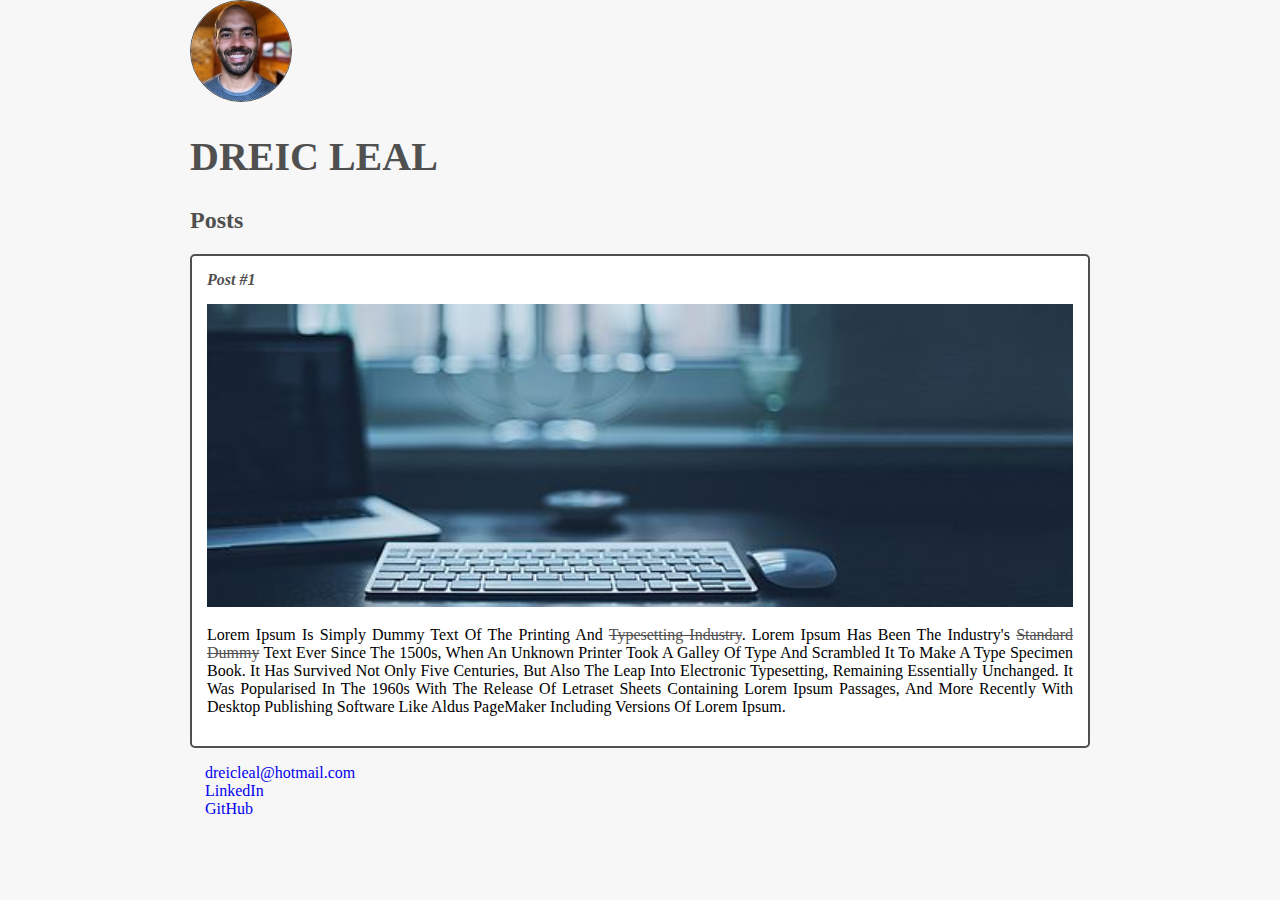
<file: index.html>
<!DOCTYPE html>
<html>
    <head>
        <meta charset="UTF-8">
        <title>Dreic Leal</title>
        <link rel="stylesheet" href="style.css">
    </head>
    <body>
        <header>
            <img src="perfil.jpg" alt="Minha foto de perfil" class="photo_profile">
            <h1 id="title">Dreic Leal</h1>
        </header>
        <section>
            <header>
                <h2 class="subtitle">Posts</h2>
            </header>
            <article class="post">
                <header>
                    <h3 class="post_title">Post #1</h3>
                    <img src="cover.jpg" alt="Foto da capa do artigo" class="post_image">
                </header>
                <p class="post_content">
                    Lorem Ipsum is simply dummy text of the printing and <a class="link_post" href="https://www.linkedin.com/in/dreicleal/" target="_blank">typesetting industry</a>. Lorem Ipsum has been the industry's <a class="link_post" href="mailto:dreicleal@hotmail.com">standard dummy</a> text ever since the 1500s, when an unknown printer took a galley of type and scrambled it to make a type specimen book. It has survived not only five centuries, but also the leap into electronic typesetting, remaining essentially unchanged. It was popularised in the 1960s with the release of Letraset sheets containing Lorem Ipsum passages, and more recently with desktop publishing software like Aldus PageMaker including versions of Lorem Ipsum.
                  
                </p>
            </article>
        </section>
        <footer>
            <ul class="contacts_list">
                <li>
                    <a href="mailto:dreicleal@hotmail.com">dreicleal@hotmail.com</a>
                    </li>
                <li>
                    <a href="https://www.linkedin.com/in/dreicleal/" target="_blank">LinkedIn</a>
                </li>
                <li>
                    <a href="https://github.com/DreicLeal" target="_blank">GitHub</a>
                </li>
            </ul>
        </footer>
    </body>
</html>
</file>
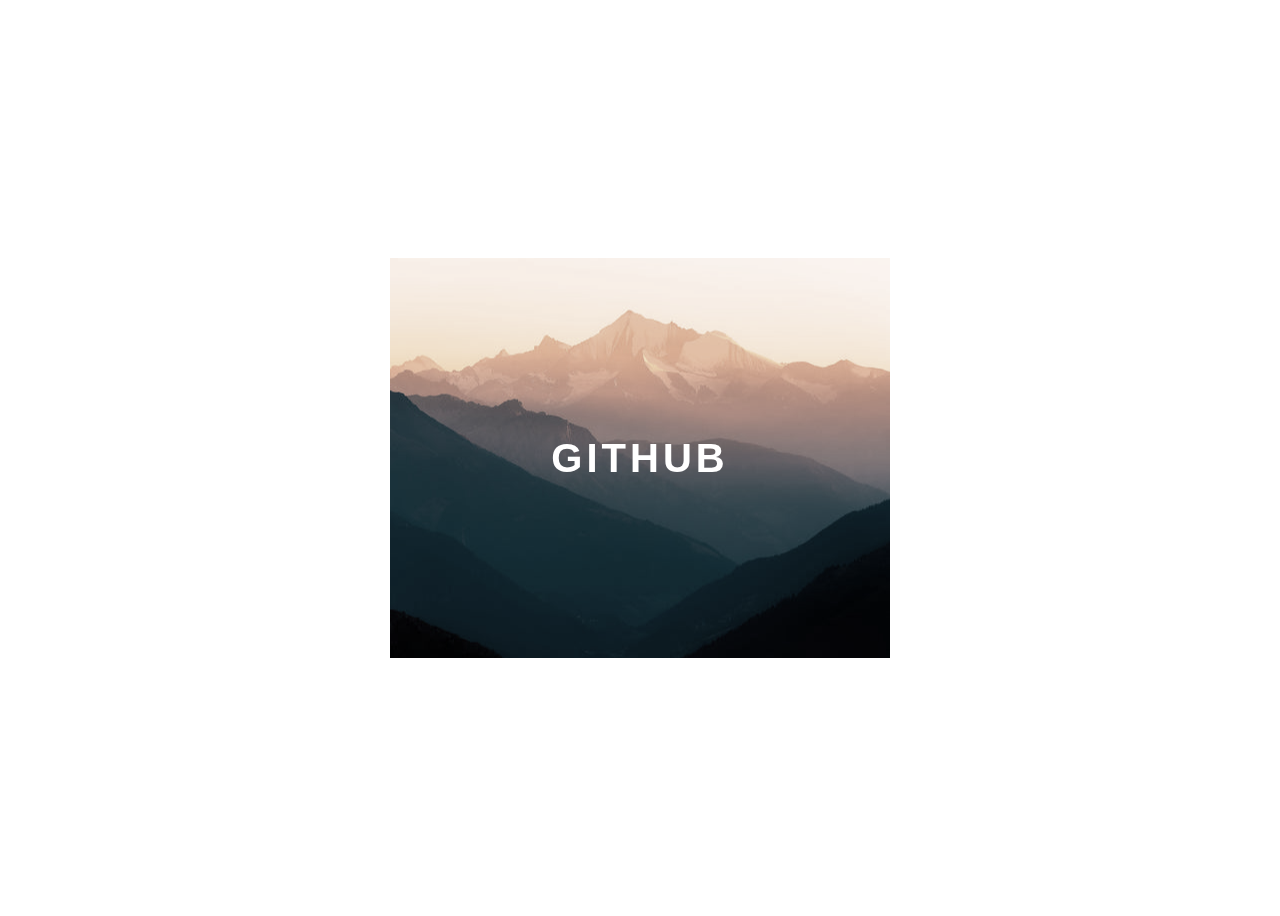
<file: index1.html>
<!DOCTYPE html>
<html lang="en">
    <head>
        <meta charset="UTF-8">
        <meta name="viewport" content="width=device-width, initial-scale=1.0">
        <link rel="stylesheet" href="style1.css">
        <title>Document</title>
    </head>
    <body>
        <div class="container">
            <div class="card">
                <div class="card-wrapper">
                    <h2>GitHub</h2>
                    <p>Veja os meus projetos!</p>
                </div>
            </div>

        </div>
    </body>
</html>
</file>
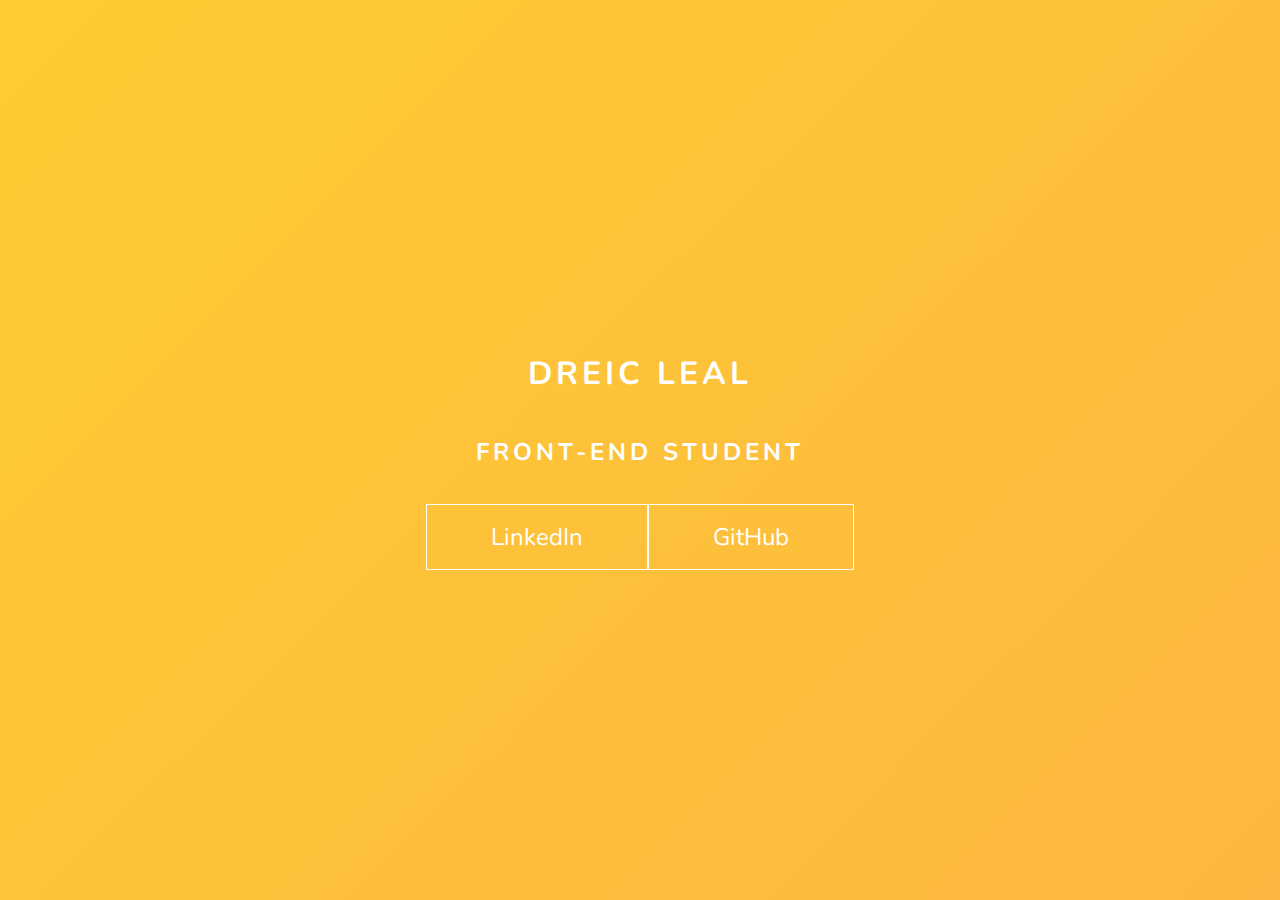
<file: keyframes.html>
<!DOCTYPE html>
<html lang="en">
    <head>
        <meta charset="UTF-8">
        <meta name="viewport" content="width=device-width, initial-scale=1.0">
        <link rel="stylesheet" href="keyframes.css">
        <title>Keyframes</title> 
    </head>
    <body>
        <main class="wrapper">
            <h1>Dreic Leal</h1>
            <h2>Front-end Student</h2>
            <div class="social-media">
                <a href="#">LinkedIn</a>
                <a href="#">GitHub</a>
            </div>
        </main>
    </body>
</html>
</file>
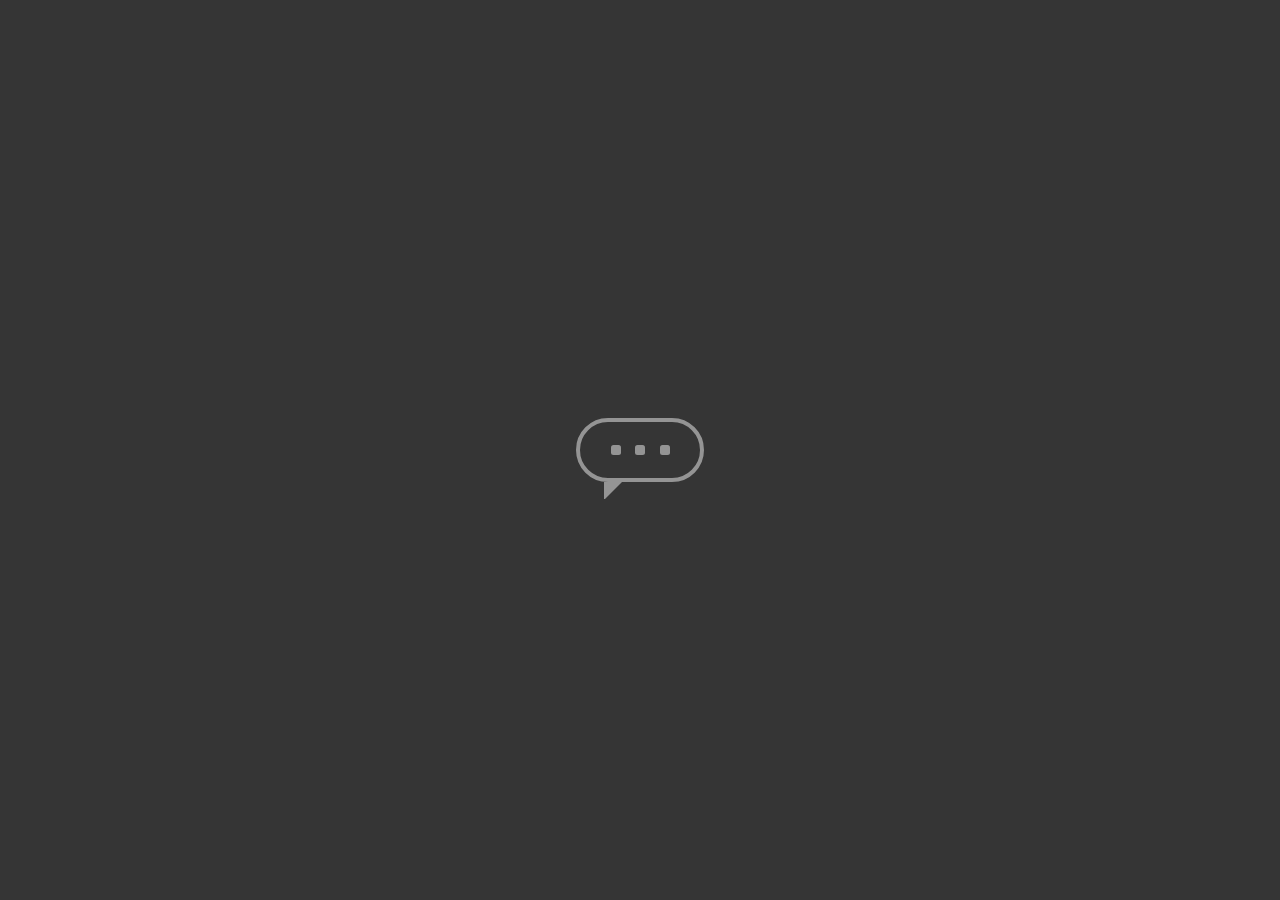
<file: message.html>
<!DOCTYPE html>
<html lang="en">
<head>
    <meta charset="UTF-8">
    <meta name="vewport" content="width=device-width, initial-scale=1.0">
    <link rel="stylesheet" href="message.css">
    <title>Message</title>
</head>
<body>
    <main class="wrapper">
        <div class="chatbot">
            <div class="chatbot_loading"></div>
            <div class="chatbot_loading"></div>
            <div class="chatbot_loading"></div>
        </div>

    </main>
</body>
</html>
</file>
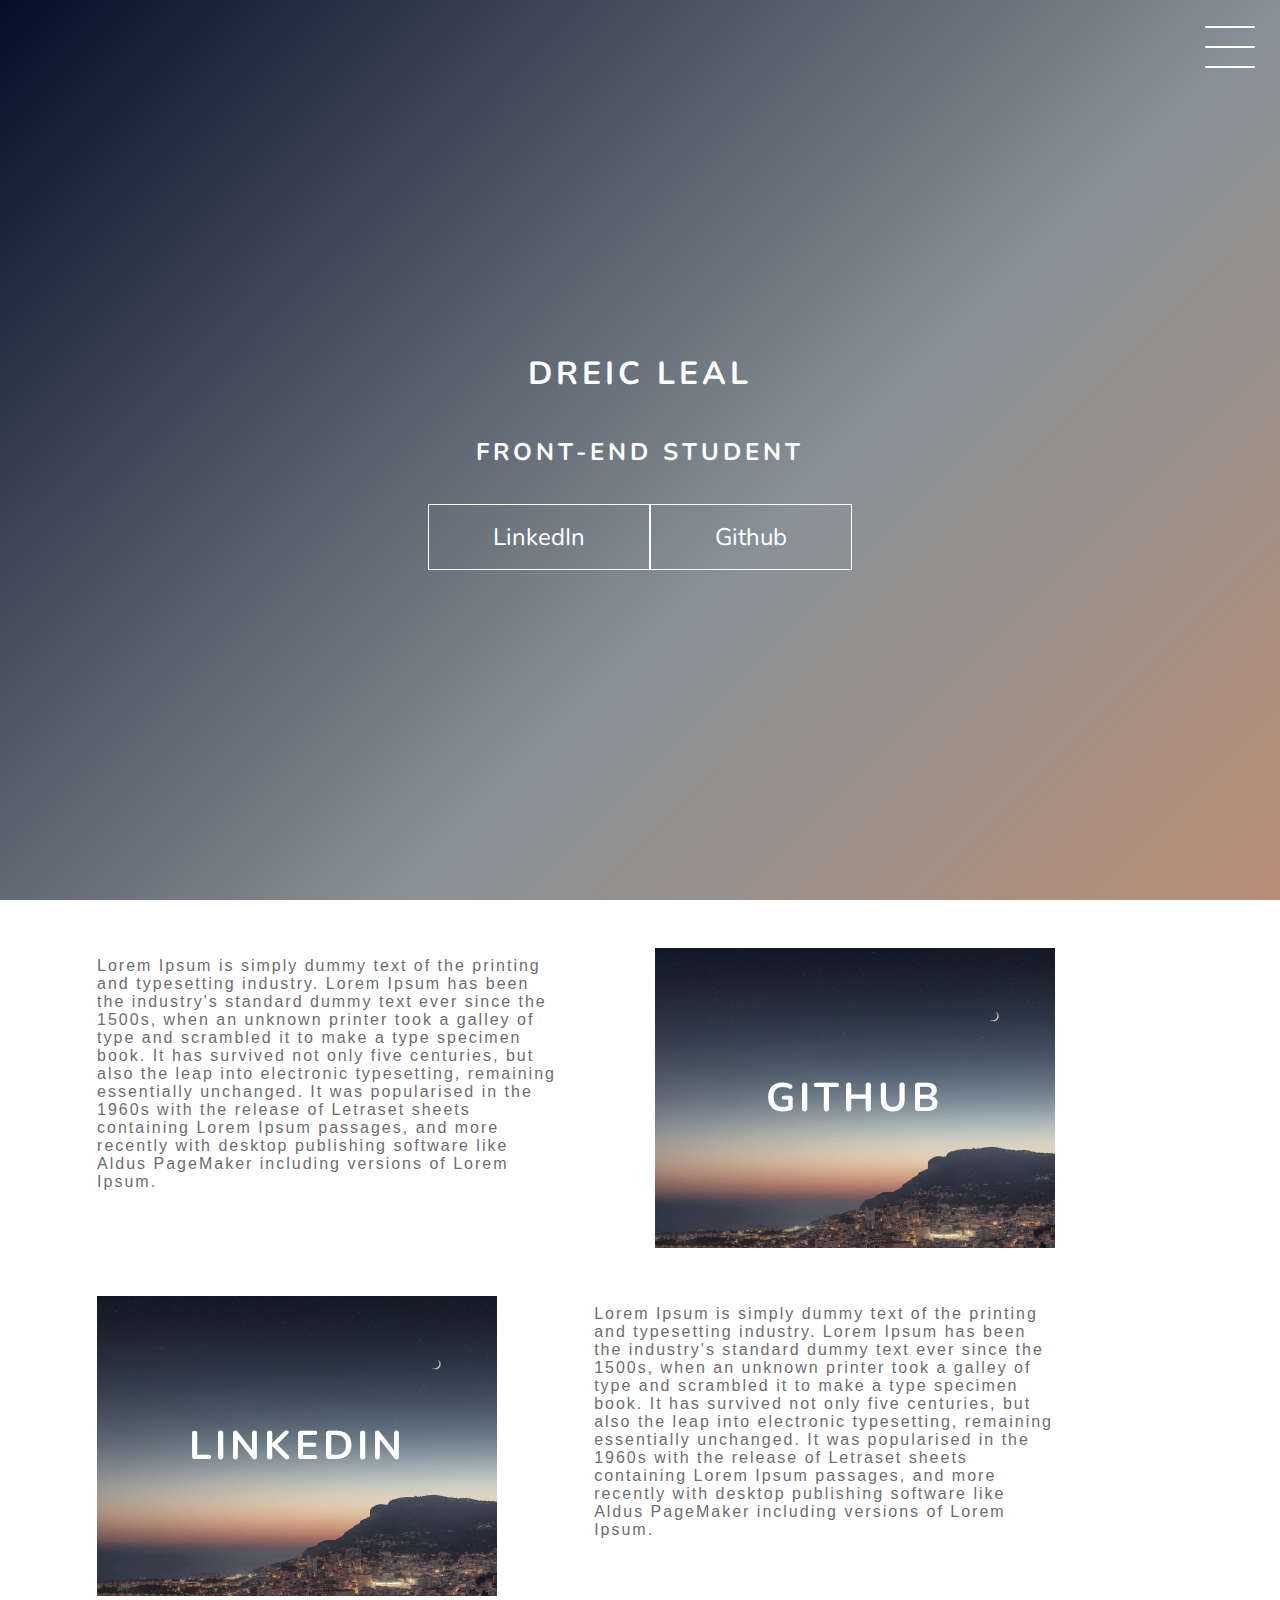
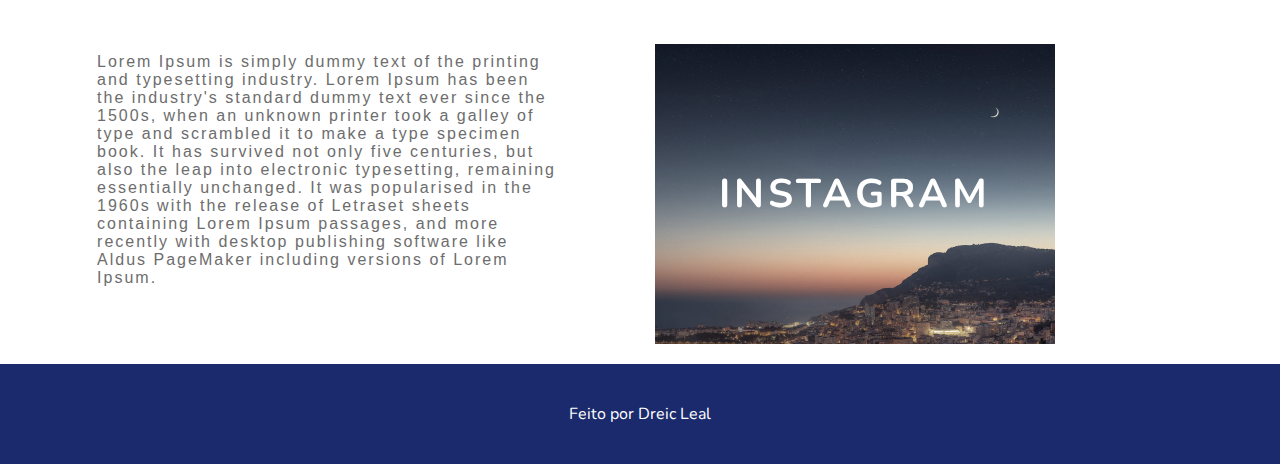
<file: projeto.html>
<!DOCTYPE html>
<html lang="en">
<head>
    <meta charset="UTF-8">
    <meta name="viewport" content="width=device-width, initial-scale=1.0" >
    <link rel="stylesheet" href="projeto.css">
    <title>Projeto 1</title>
</head>
<body>
    <header class="header-wrapper">
        <div class="header">
            <div class="checkbox-container">
                <div class="checkbox-wrapper">
                    <input type="checkbox" id="toggle">
                    <label class="checkbox" for="toggle">
                        <div class="trace"></div>
                        <div class="trace"></div>
                        <div class="trace"></div>
                    </label>
                    <div class="menu"></div>
                    <nav class="menu-items">
                        <ul>
                            <li>
                                <a href="#">Home</a>
                            </li>
                            <li>
                                <a href="#">Sobre</a>
                            </li>
                            <li>
                                <a href="#">Projetos</a>
                            </li>
                        </ul>
                    </nav>
                </div>
            </div>
        </div>
        <h1>Dreic Leal</h1>
        <h2>Front-end Student</h2>
        <div class="social-media">
            <a href="#">LinkedIn</a>
            <a href="#">Github</a>
        </div>
    </header>
    <main class="container">
        <div class="card-container">
            <div class="card-text">
                Lorem Ipsum is simply dummy text of the printing and typesetting industry. Lorem Ipsum has been the industry's standard dummy text ever since the 1500s, when an unknown printer took a galley of type and scrambled it to make a type specimen book. It has survived not only five centuries, but also the leap into electronic typesetting, remaining essentially unchanged. It was popularised in the 1960s with the release of Letraset sheets containing Lorem Ipsum passages, and more recently with desktop publishing software like Aldus PageMaker including versions of Lorem Ipsum.
            </div>
            <div class="card">
                <div class="card-wrapper">
                    <h2>GitHub</h2>
                    <p>Veja os meus projetos</p>
                </div>
            </div>
        </div>
        <div class="card-container">    
            <div class="card">
                <div class="card-wrapper">
                    <h2>LinkedIn</h2>
                    <p>Me acompanhe!</p>
                </div>
            </div>
            <div class="card-text">
                Lorem Ipsum is simply dummy text of the printing and typesetting industry. Lorem Ipsum has been the industry's standard dummy text ever since the 1500s, when an unknown printer took a galley of type and scrambled it to make a type specimen book. It has survived not only five centuries, but also the leap into electronic typesetting, remaining essentially unchanged. It was popularised in the 1960s with the release of Letraset sheets containing Lorem Ipsum passages, and more recently with desktop publishing software like Aldus PageMaker including versions of Lorem Ipsum.
            </div>
        </div>
        <div class="card-container">
            <div class="card-text">
                Lorem Ipsum is simply dummy text of the printing and typesetting industry. Lorem Ipsum has been the industry's standard dummy text ever since the 1500s, when an unknown printer took a galley of type and scrambled it to make a type specimen book. It has survived not only five centuries, but also the leap into electronic typesetting, remaining essentially unchanged. It was popularised in the 1960s with the release of Letraset sheets containing Lorem Ipsum passages, and more recently with desktop publishing software like Aldus PageMaker including versions of Lorem Ipsum.
            </div>
            <div class="card">
                <div class="card-wrapper">
                    <h2>Instagram</h2>
                    <p>Ou mais do meu Dia-a-Dia</p>
                </div>
            </div>
        </div>
    </main>
    <footer class="footer">
        Feito por Dreic Leal
    </footer>
</body>
</html>
</file>
<file: style.css>
body {
    background: #f7f7f7;
    font-family: Verdana;
    max-width: 900px;
    margin: auto;
}
.photo_profile{
    border: 1px solid #505050;
    border-radius: 50%;
}

#title, .subtitle, .post_title {
    color: #505050;
}
#title {
    font-size: 40px;
    text-transform: uppercase;
}

.link_post {
    text-decoration: line-through;
    color: #505050;
}

.post_title {
    font-size: 16px;
    font-style: italic;
    margin: 0;
    margin-bottom: 15px;
}

.post {
    background: #fff;
    padding: 15px;
    border: 2px solid #505050;
    margin-bottom: 15px;
    border-radius: 5px;

}
.post_content {
    margin: 0;
    margin-bottom: 15px;
    text-transform: capitalize;
    text-align: justify;
}
.post_image {
    margin-bottom: 15px;
    width: 100%;
}
.contacts_list{
    list-style-type: none;
    padding-left: 15px;
}
.contacts_list li a {
    text-decoration: none;
}
</file>
<file: style1.css>
body {
    font-family: sans-serif;
}

.container{
    with: 100%;
    height: 100vh;
    display: flex;
    justify-content: center;
    align-items: center;
}

.card {
    height: 400px;
    width: 500px;
    background-image: url('./landscape.jpg');
    background-position: center;
    background-repeat: no-repeat;
    background-size: cover;
    display: flex;
    justify-content: center;
    align-items: center;
    filter: grayscale(0.5);
    color: white;
    cursor: pointer;
    transition: 0.3s;
}

.card-wrapper {
    text-align: center;
    display: flex;
    flex-direction: column;
    justify-content: center;
    align-items: center;
    position: relative;
}

.card-wrapper::before{
    content: '';
    position: absolute;
    height: 100px;
    width: 100px;
    display: block;
    border: 1px solid white;
    opacity: 0;
    transition: 0.3s;
}

.card-wrapper h2 {
    font-size: 40px;
    text-transform: uppercase;
    letter-spacing: 4px;
    margin: 0;
    transition: 0.3s;
}

.card-wrapper p{
    font-size: 0px;
    visibility: hidden;
    opacity: 0;
    font-weight: bold;
    text-transform: uppercase;
    transition: 0.3s;
}

.card:hover {
    filter: unset;
}

.card:hover > .card-wrapper::before{
    height: 300px;
    width: 400px;
    opacity: 1;
}

.card:hover > .card-wrapper p {
    opacity: 1;
    visibility: visible;
    font-size: 14px;
}
</file>
<file: keyframes.css>
@import url('https://fonts.googleapis.com/css2?family=Nunito:ital,wght@0,200;0,300;0,400;0,500;0,600;0,700;0,800;0,900;1,200;1,300;1,400;1,500;1,600;1,700;1,800;1,900&display=swap');

body {
    margin: 0;
    padding: 0;
    color: white;
    font-family: 'Nunito', sans-serif;
}

.wrapper {
    height: 100vh;
    width: 100vw;
    background: linear-gradient(-45deg, #3a6bb4, #a31dfd, #fcb045, #ffcc33);
    background-size: 400% 400%;
    display: flex;
    flex-direction: column;
    justify-content: center;
    align-items: center;
    animation: backgroundTransition 8s ease-in-out infinite ;
}

h1 {
    text-transform: uppercase;
    letter-spacing: 4px;
}

h2 {
    text-transform: uppercase;
    letter-spacing: 4px;
}

.social-media {
    margin-top: 1rem;
    display: flex;
}

a {
    text-decoration: none;
    color: white;
    font-size: 24px;
    padding: 1rem 4rem;
    border: 1px solid white;
    min-width: 4rem;
    display: flex;
    justify-content: center;
    align-items: center;
    transition: .5s cubic-bezier(.55, .025, .675, .97);
}

a:hover {
    color: #833ab4;
    background-color: white;

}

@keyframes backgroundTransition{
    0%{
        background-position: 0% 80%;
    }
    50%{
        background-position: 80% 100%;
    }
    100%{
        background-position: 0% 90%;
    }
}
</file>
<file: message.css>
body{
    margin: 0;
    padding: 0;
    font-family: sans-serif;
}

.wrapper {
    height: 100vh;
    width: 100vw;
    background-color: rgb(53, 53, 53);
    display: flex;
    justify-content: center;
    align-items: center;
}

.chatbot {
    height: 4rem;
    width: 8rem;
    border-radius: 36px;
    border: 4px solid #949494;
    padding: 0 1rem;
    box-sizing: border-box;
    display: flex;
    justify-content: space-evenly;
    align-items: center;
    position: relative;
    transform: translateY(0);
    animation: chatTranslate 2s ease-in-out infinite;
}

.chatbot::before {
    content: '';
    width: 0;
    height: 0;
    position: absolute;
    bottom: -1.3rem;
    left: 1.5rem;
    border-left: 1px solid #949494;
    border-right: 17px solid transparent;
    border-top: 17px solid #949494;
}

.chatbot_loading {
    height: 10px;
    width: 10px;
    border-radius: 25%;
    background-color: #949494;
    transform: scale(1);
}

.chatbot_loading:nth-child(1) {
    animation: pulse 1.5s ease-in-out infinite;
    
}

.chatbot_loading:nth-child(2) {
    animation: pulse 1.5s ease-in-out infinite;
    animation-delay: .2s;
}

.chatbot_loading:nth-child(3) {
    animation: pulse 1.5s ease-in-out infinite;
    animation-delay: 0.4s;
}
@keyframes pulse {
    0% {
        transform: scale(1);
    }
    50% {
        transform: scale(1.5);
    }
    100%{
        transform: scale(1);
    }

}

@keyframes chatTranslate {
    0% {
        transform: translateY(0);
    }

    50% {
        transform: translateY(8px);
        
    }

    100% {
        transform: translateY(0px);
    }
}
</file>
<file: projeto.css>
@import url('https://fonts.googleapis.com/css2?family=Nunito:ital,wght@0,200;0,300;0,400;0,500;0,600;0,700;0,800;0,900;1,200;1,300;1,400;1,500;1,600;1,700;1,800;1,900&display=swap');

body{
    padding: 0;
    margin: 0;
    color: white;
    font-family: 'nunito', sans-serif;
}

/* HEADER */

.header-wrapper{
    height: 100vh;
    width: 100%;
    background: linear-gradient(-45deg, #ea754a, #d08b64, #899297, #040e27);
    background-size: 180% 180%;
    display: flex;
    flex-direction: column;
    align-items: center;
    justify-content: center;
    position: relative;
    animation: backgroundTransition 6s ease-in-out infinite;
}

h1 {
    text-transform: uppercase;
    letter-spacing: 4px;
}

h2 {
    text-transform: uppercase;
    letter-spacing: 4px;
}

.social-media{
    margin-top: 1rem;
    display: flex;
}

.social-media a{
    text-decoration: none;
    color: white;
    font-size: 24px;
    padding: 1rem 4rem;
    border: 1px solid white;
    min-width: 4rem;
    display: flex;
    justify-content: center;
    align-items: center;
    transition: .5s cubic-bezier(.55, .025, .675, .97);
}

a:hover{
    color: #1a2a6c;
    background-color: white;
}

@keyframes backgroundTransition {
    0% {
        background-position: 0% 80%;
    }
    50% {
        background-position: 80% 100%;
    }
    100% {
        background-position: 0% 90%;
    }
}

/* MENU HAMBURGUER */

.checkbox-container{
    display: flex;
    justify-content: center;
    align-items: center;
}

.checkbox {
    height: 100px;
    width: 100px;
    position: absolute;
    top: 0;
    right: 0;
    display: flex;
    justify-content: center;
    cursor: pointer;
    z-index: 9999;
    transition: 400ms ease-in-out 0s;
}

.checkbox .trace {
    width: 50px;
    height: 2px;
    background-color: white;
    position: absolute;
    border-radius: 4px;
    transition: 0.5s ease-in-out;
}

.checkbox .trace:nth-child(1){
    top: 26px;
    transform: rotate(0);
}

.checkbox .trace:nth-child(2){
    top: 46px;
    transform: rotate(0);

}

.checkbox .trace:nth-child(3){
    top: 66px;
    transform: rotate(0);
}

#toggle {
    display: none;  
}

/* MENU */

.menu {
    position: absolute;
    top: 28px;
    right: 30px;
    background: transparent;
    height: 40px;
    width: 40px;
    border-radius: 50%;
    box-shadow: 0px 0px 0px 0px white;
    z-index: -1;
    transition: 0.4s ease-in-out 0s;
}

.menu-items {
    position: fixed;
    top: 0;
    left: 0;
    width: 100%;
    height: 100vh;
    display: flex;
    justify-content: center;
    align-items: center;
    z-index: 2;
    opacity: 0;
    visibility: hidden;
    transition: 0.4s ease-in-out 0s;
}

.menu-items ul {
    list-style-type: none;
}

.menu-items ul li a {
    margin: 10px 0;
    color: #1a2a6c;
    text-decoration: none;
    text-transform: uppercase;
    letter-spacing: 4px;
    font-size: 30px;
}

/* ANIMAÇÃO DO MENU */

#toggle:checked + .checkbox .trace:nth-child(1){
    transform: rotate(45deg);
    background-color: #1a2a6c;
    top: 47px;
}

#toggle:checked + .checkbox .trace:nth-child(2){
    transform: translateX(-100px);
    width: 30px;
    visibility: hidden;
    opacity: 0;
     
}

#toggle:checked + .checkbox .trace:nth-child(3){
    transform: rotate(-45deg);
    background-color: #1a2a6c;
    top: 48px;
}

#toggle:checked + .checkbox{
    background-color: white;
}

#toggle:checked ~ .menu {
    box-shadow: 0px 0px 0px 100vmax white;
    z-index: 1;
}

#toggle:checked ~ .menu-items {
    visibility: visible;
    opacity: 1;
}

/* CARDS */

.cotainer {
    width: 100%;
    height: auto;
    display: flex;
    flex-direction: column;
    justify-content: space-evenly;
    align-items: center;
    margin: 3rem 0;
}

.card-container {
    display: flex;
    align-items: center;
    justify-content: space-evenly;
    width: 90%;
}

.card {
    height: 300px;
    width: 400px;
    margin: 3rem 0 0 0;
    background-image: url('./img1.jpg');
    background-position: center;
    background-repeat: no-repeat;
    background-size: cover;
    display: flex;
    justify-content: center;
    align-items: center;
    filter: grayscale(0.55);
    color: white;
    cursor: pointer;
    transition: 0.3s;
}

.card-text {
    width: 40%;
    font-family: sans-serif;
    letter-spacing: 2px;
    color: rgb(109, 109, 109);
}

.card-wrapper {
    text-align: center;
    display: flex;
    flex-direction: column;
    justify-content: center;
    align-items: center;
    position: relative;
}
.card-wrapper::before {
    content: '';
    position: absolute;
    height: 100px;
    width: 100px;
    display: block;
    border: 1px solid white;
    opacity: 0;
    transition: 0.3s;

}

.card-wrapper h2 {
    font-size: 40px;
    text-transform: uppercase;
    letter-spacing: 4px;
    margin: 0;
    transition: 0.3s;
}

.card-wrapper p {
    font-size: 0;
    visibility: hidden;
    opacity: 0;
    font-weight: bold;
    text-transform: uppercase;
    transition: 0.3s;
}



.card:hover > .card-wrapper::before {
    opacity: 1;
    width: 350px;
    height: 250px;
}

.card:hover > .card-wrapper p {
    font-size: 14px;
    opacity: 1;
    visibility: visible;
}

.card:hover{
    filter: unset;
}

/* FOOTER */

.footer {
    height: 100px;
    width: 100%;
    display: flex;
    margin-top: 20px;
    justify-content: center;
    align-items: center;
    background-color: #1a2a6c;

}

/* RESPONSIVO */

@media (max-width: 800px) {
    
    .social-media{
        display: flex;
        flex-direction: column;
    }

    .container {
        margin-top: 0;
    }

    .card-container {
        flex-direction: column;
    }

    .container .card-container:nth-child(1),
    .container .card-container:nth-child(3){
        flex-direction: column-reverse;
    }

    .card {
        height: 250px;
        width: 250px;
    }

    .card-text{
        width: 90%;
        margin-top: 2rem;
        text-align: justify;
    }

    .card:hover > .card-wrapper::before {
        height: 190px;
        width: 190px;
    }
    .card-wrapper h2 {
        font-size: 25px;
        text-transform: uppercase;
        letter-spacing: 2px;
        margin: 0;
        transition: 0.3s;
    }
    .card:hover > .card-wrapper p {
        font-size: 10px;
        opacity: 1;
        visibility: visible;
    }

    .footer {
        height: 60px;
        width: 100%;
        display: flex;
        margin-top: 20px;
        justify-content: center;
        align-items: center;
        background-color: #1a2a6c;
    
    }

}
</file>
